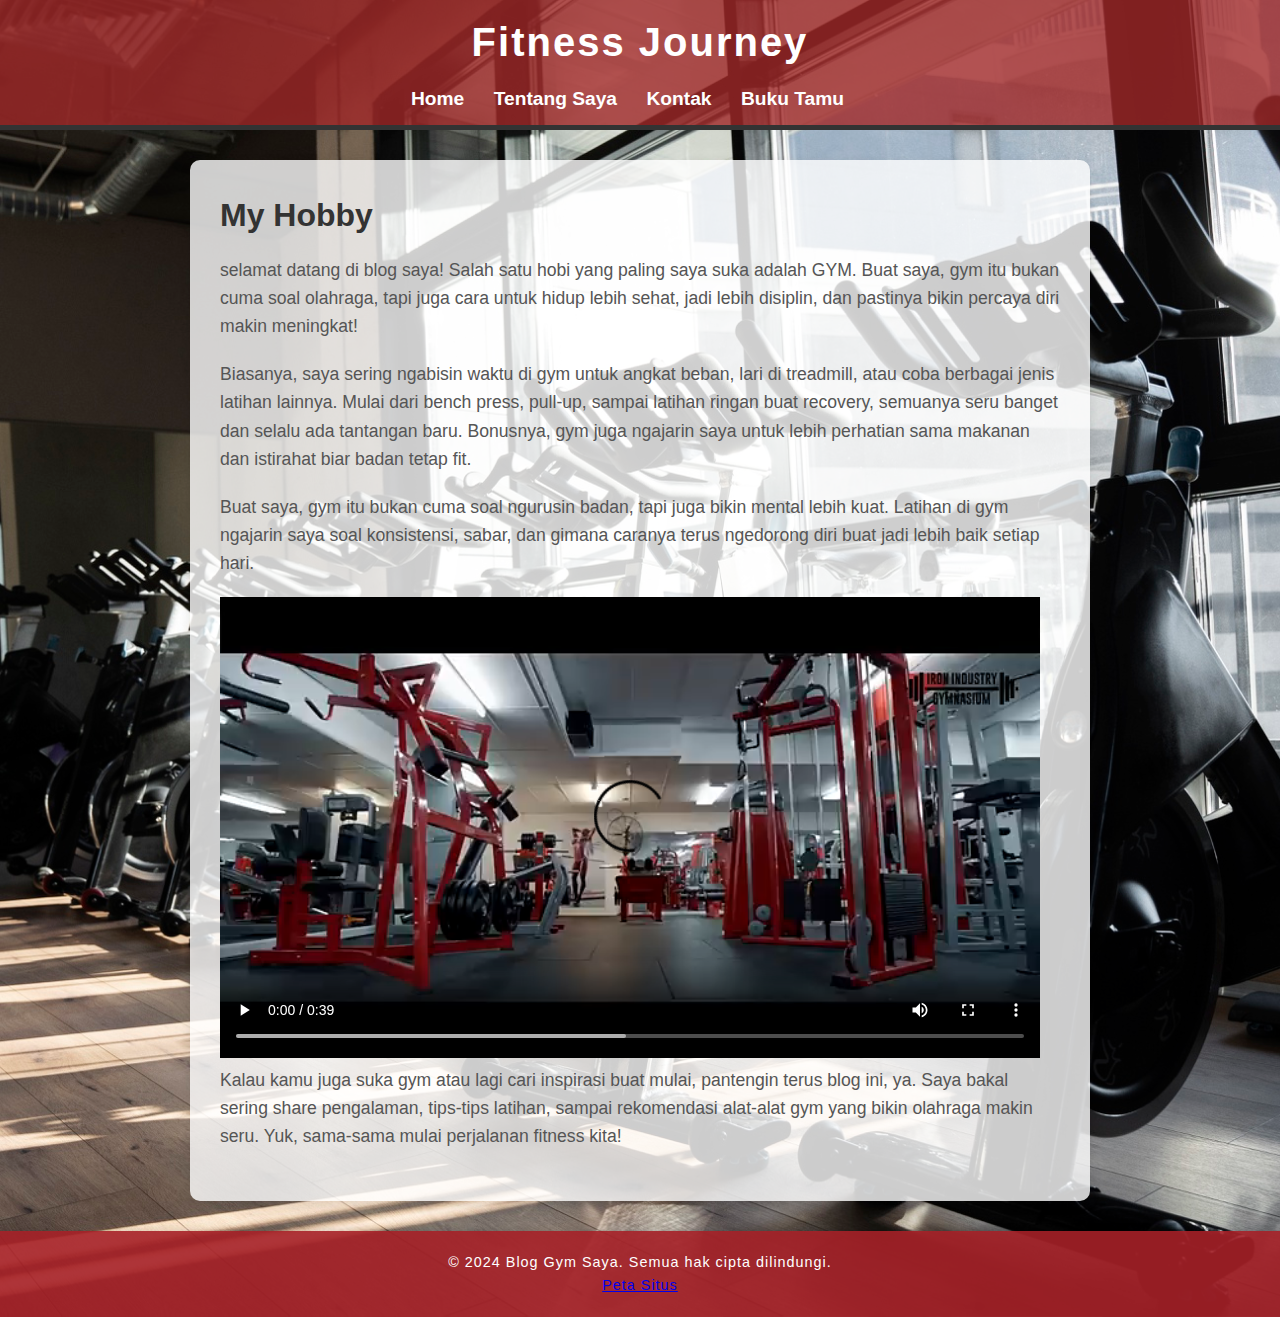
<file: index.html>
<!DOCTYPE html>
<html lang="id">
<head>
    <meta charset="UTF-8">
    <meta name="viewport" content="width=device-width, initial-scale=1.0">
    <title>Blog Hobi</title>
    <link rel="stylesheet" href="style.css">
</head>
<body>
    <header>
        
        <h1>Fitness Journey</h1>
        <nav>
            <ul>
                <li><a href="index.html">Home</a></li>
                <li><a href="about.html">Tentang Saya</a></li>
                <li><a href="contact.html">Kontak</a></li>
                <li><a href="guestbook.html">Buku Tamu</a></li>
            </ul>
        </nav>
    </header>

    <section>
        <h2>My Hobby</h2>
        <p>
            selamat datang di blog saya! Salah satu hobi yang paling saya suka adalah GYM. 
            Buat saya, gym itu bukan cuma soal olahraga, tapi juga cara untuk hidup lebih sehat, 
            jadi lebih disiplin, dan pastinya bikin percaya diri makin meningkat!
        </p>
        <p>
            Biasanya, saya sering ngabisin waktu di gym untuk angkat beban, lari di treadmill, 
            atau coba berbagai jenis latihan lainnya. Mulai dari bench press, pull-up, 
            sampai latihan ringan buat recovery, semuanya seru banget dan selalu ada tantangan baru. 
            Bonusnya, gym juga ngajarin saya untuk lebih perhatian sama makanan dan istirahat biar badan tetap fit.
        </p>
        <p>
            Buat saya, gym itu bukan cuma soal ngurusin badan, tapi juga bikin mental lebih kuat. 
            Latihan di gym ngajarin saya soal konsistensi, sabar, dan gimana caranya terus ngedorong diri 
            buat jadi lebih baik setiap hari.
        </p>
        <video controls width="820">
            <source src="gambar/Gym cinematic promotion video.mp4" type="video/mp4">
            <p>Browser Anda tidak mendukung video. <a href="path/video.mp4">Download video</a>.</p>
        </video>
        <p>
            Kalau kamu juga suka gym atau lagi cari inspirasi buat mulai, pantengin terus blog ini, ya. 
            Saya bakal sering share pengalaman, tips-tips latihan, sampai rekomendasi alat-alat gym 
            yang bikin olahraga makin seru. Yuk, sama-sama mulai perjalanan fitness kita!
        </p>
    </section>
    

    <footer>
        <p>&copy; 2024 Blog Gym Saya. Semua hak cipta dilindungi.</p>
        <p><a href="sitemap.html">Peta Situs</a></p>
    </footer>
    <script src="script.js"></script>

</body>
</html>
</file>
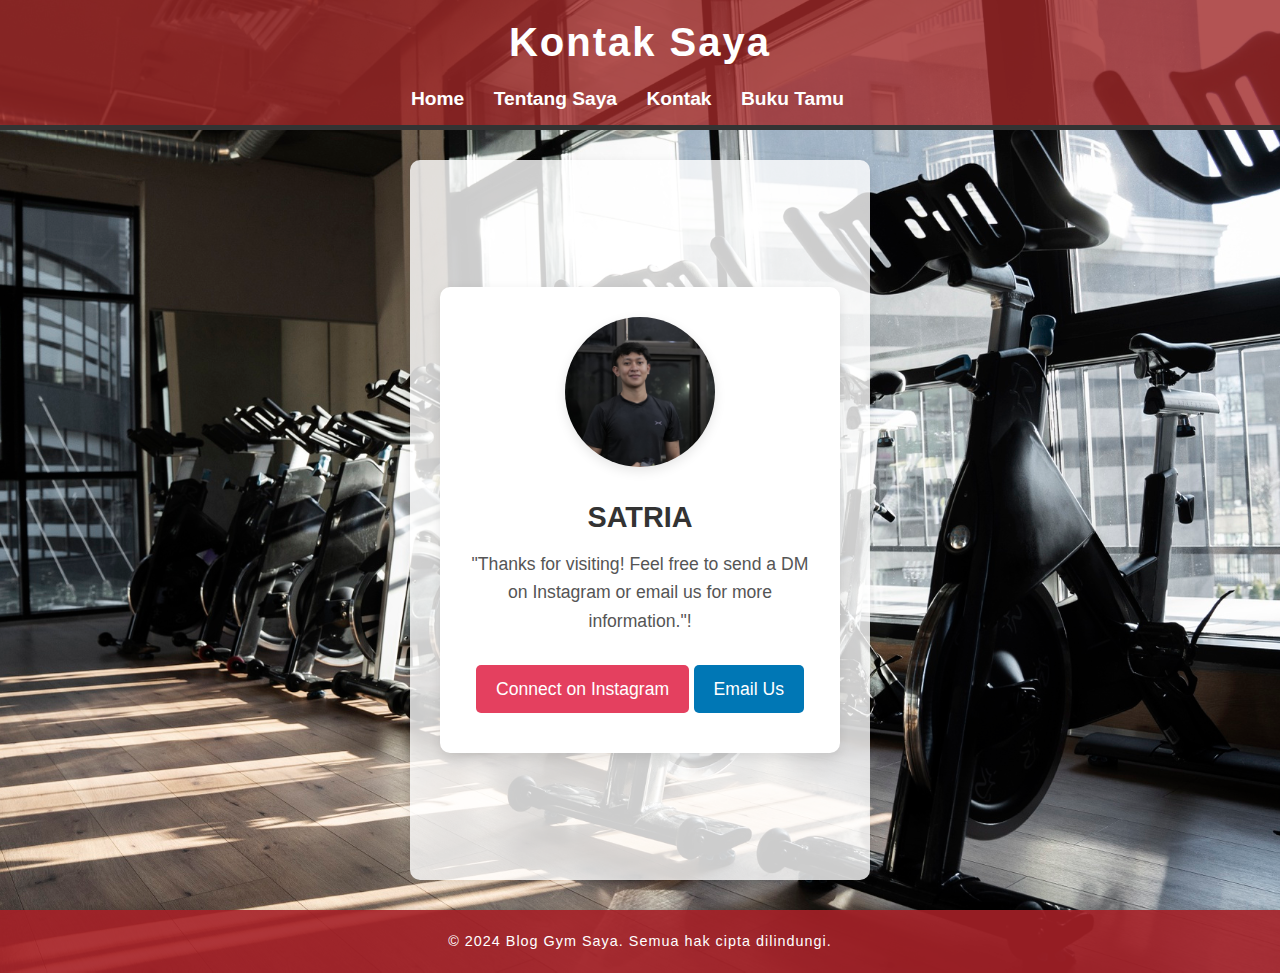
<file: contact.html>
<!DOCTYPE html>
<html lang="id">
<head>
    <meta charset="UTF-8">
    <meta name="viewport" content="width=device-width, initial-scale=1.0">
    <title>Kontak</title>
    <link rel="stylesheet" href="style.css">
</head>
<body>
    <header>
        <h1>Kontak Saya</h1>
        <nav>
            <ul>
                <li><a href="index.html">Home</a></li>
                <li><a href="about.html">Tentang Saya</a></li>
                <li><a href="contact.html">Kontak</a></li>
                <li><a href="guestbook.html">Buku Tamu</a></li>
            </ul>
        </nav>
    </header>

    <section class="contact-container">
        <div class="contact-card">
            <img src="gambar/satria.jpeg" alt="Your Photo">
            <h2>SATRIA</h2>
            <p>"Thanks for visiting! Feel free to send a DM on Instagram or email us for more information."!</p>
            
            <a href="https://www.instagram.com/_satriaaaa7/profilecard/?igsh=ZTd6OGpqd3Vlajh5" target="_blank" class="btn instagram">Connect on Instagram</a>
            <a href="mailto:skamu2525@gmail.com" class="btn email">Email Us</a>

            
        </div>
    </section>
    
    <footer>
        <p>&copy; 2024 Blog Gym Saya. Semua hak cipta dilindungi.</p>
    </footer>
    
    </body>
    </html>
</file>
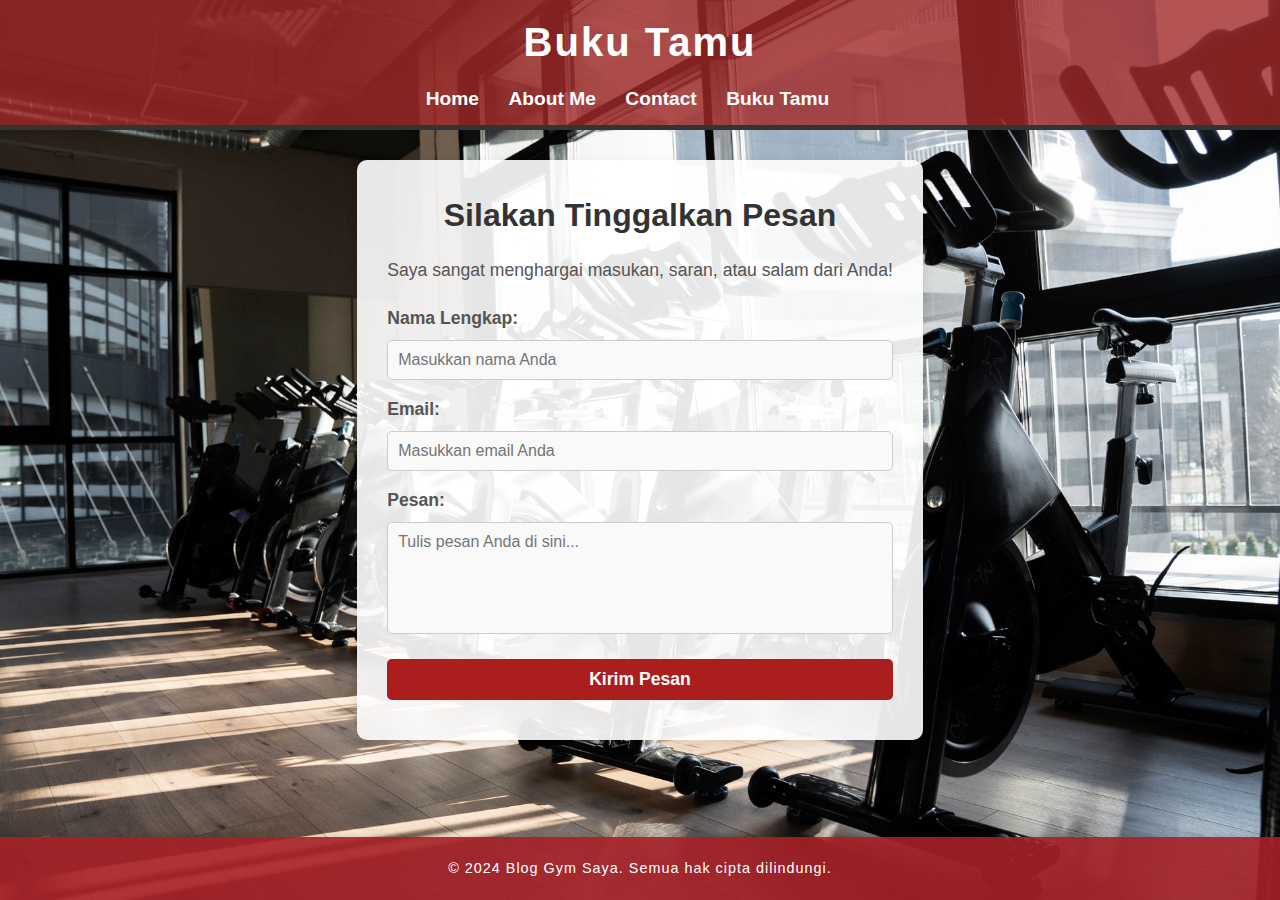
<file: guestbook.html>
<!DOCTYPE html>
<html lang="id">
<head>
    <meta charset="UTF-8">
    <meta name="viewport" content="width=device-width, initial-scale=1.0">
    <title>Buku Tamu</title>
    <link rel="stylesheet" href="style.css">
    <script src="script.js" defer></script> <!-- Menambahkan script.js -->
</head>
<body>

<header>
    <h1>Buku Tamu</h1>
    <nav>
        <ul>
            <li><a href="index.html">Home</a></li>
            <li><a href="about.html">About Me</a></li>
            <li><a href="contact.html">Contact</a></li>
            <li><a href="guestbook.html">Buku Tamu</a></li>
        </ul>
    </nav>
</header>

<section class="guestbook-container">
    <h2>Silakan Tinggalkan Pesan</h2>
    <p>Saya sangat menghargai masukan, saran, atau salam dari Anda!</p>

    <form class="guestbook-form" action="#" method="POST">
        <label for="name">Nama Lengkap:</label>
        <input type="text" id="name" name="name" placeholder="Masukkan nama Anda" required>

        <label for="email">Email:</label>
        <input type="email" id="email" name="email" placeholder="Masukkan email Anda" required>

        <label for="message">Pesan:</label>
        <textarea id="message" name="message" rows="5" placeholder="Tulis pesan Anda di sini..." required></textarea>

        <button type="submit" class="btn submit">Kirim Pesan</button>
    </form>
</section>

<footer>
    <p>&copy; 2024 Blog Gym Saya. Semua hak cipta dilindungi.</p>
</footer>

</body>
</html>
</file>
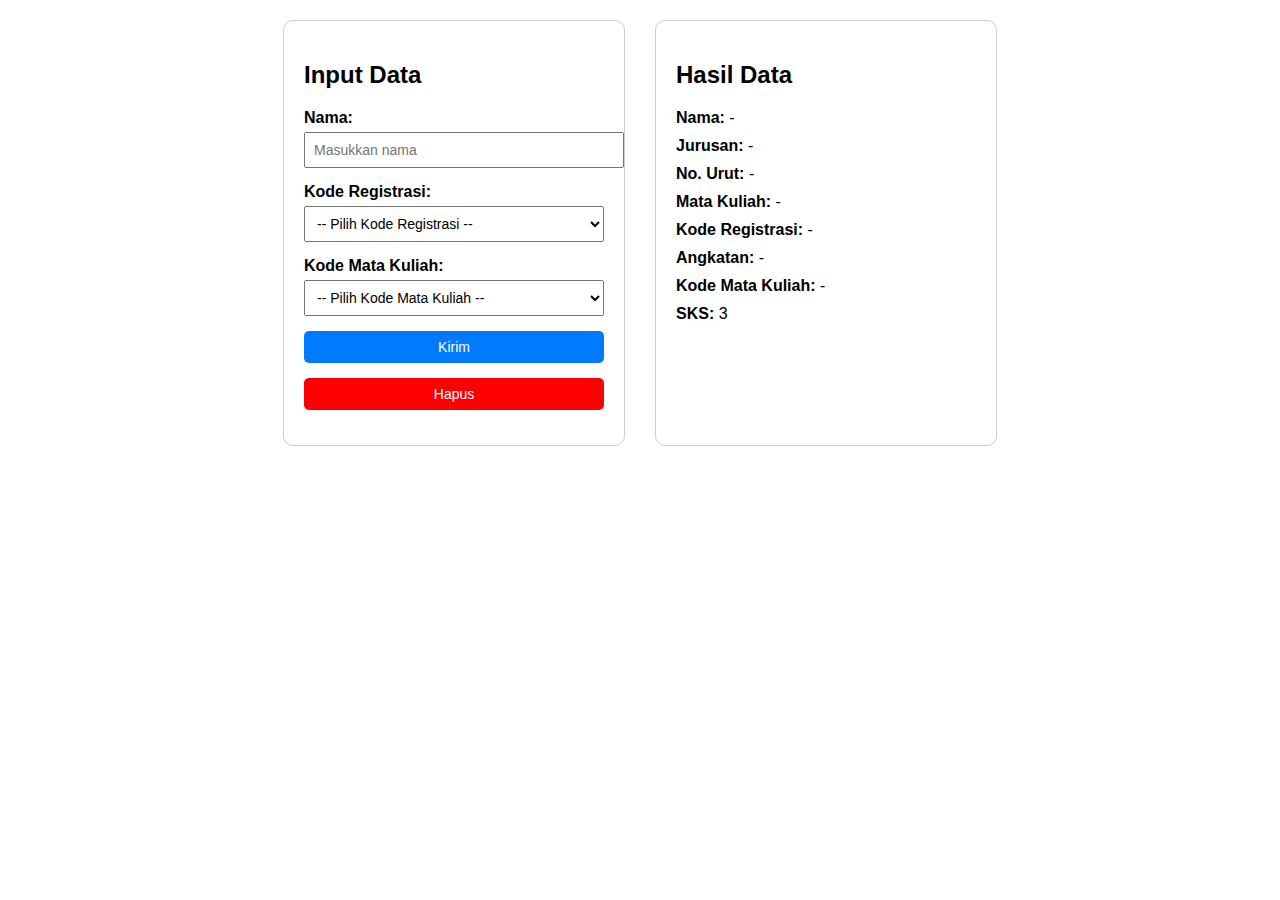
<file: latihan.html>
<!DOCTYPE html>
<html lang="id">
<head>
    <meta charset="UTF-8">
    <meta name="viewport" content="width=device-width, initial-scale=1.0">
    <title>Input Data Mahasiswa</title>
    <style>
        body {
            font-family: Arial, sans-serif;
            margin: 20px;
            display: flex;
            justify-content: center;
            align-items: flex-start;
        }

        .container {
            display: flex;
            gap: 30px;
        }

        .form-container,
        .output-container {
            border: 1px solid #ccc;
            padding: 20px;
            border-radius: 10px;
            width: 300px;
        }

        label {
            display: block;
            margin-bottom: 5px;
            font-weight: bold;
        }

        input, select, button {
            width: 100%;
            margin-bottom: 15px;
            padding: 8px;
            font-size: 14px;
        }

        button {
            cursor: pointer;
            background-color: #007bff;
            color: white;
            border: none;
            border-radius: 5px;
        }

        button:hover {
            background-color: #0056b3;
        }

        .output-container div {
            margin-bottom: 10px;
        }
    </style>
</head>
<body>

<div class="container">
    <!-- Form Input -->
    <div class="form-container">
        <h2>Input Data</h2>
        <form id="data-form">
            <label for="name">Nama:</label>
            <input type="text" id="name" placeholder="Masukkan nama" required>

            <label for="registration-code">Kode Registrasi:</label>
            <select id="registration-code" required>
                <option value="">-- Pilih Kode Registrasi --</option>
                <option value="2022hk103">2022HK103</option>
                <option value="2023tc114">2023TI114</option>
                <option value="2021m1005">2021MI005</option>
                <option value="22101ti123">22101TI123</option>
            </select>

            <label for="course-code">Kode Mata Kuliah:</label>
            <select id="course-code" required>
                <option value="">-- Pilih Kode Mata Kuliah --</option>
                <option value="mkdv2">mkdv2</option>
                <option value="mkp12">mkp12</option>
                <option value="mkin3">mkin3</option>
            </select>

            <button type="button" id="submit-btn">Kirim</button>
            <button type="button" id="reset-btn" style="background-color: red;">Hapus</button>
        </form>
    </div>

    <!-- Output -->
    <div class="output-container">
        <h2>Hasil Data</h2>
        <div><strong>Nama:</strong> <span id="output-name">-</span></div>
        <div><strong>Jurusan:</strong> <span id="output-jurusan">-</span></div>
        <div><strong>No. Urut:</strong> <span id="output-number">-</span></div>
        <div><strong>Mata Kuliah:</strong> <span id="output-course">-</span></div>
        <div><strong>Kode Registrasi:</strong> <span id="output-reg-code">-</span></div>
        <div><strong>Angkatan:</strong> <span id="output-year">-</span></div>
        <div><strong>Kode Mata Kuliah:</strong> <span id="output-course-code">-</span></div>
        <div><strong>SKS:</strong> <span id="output-sks">3</span></div>
    </div>
</div>

<script>
    document.getElementById("submit-btn").addEventListener("click", function () {
        // Ambil nilai input
        const name = document.getElementById("name").value;
        const registrationCode = document.getElementById("registration-code").value;
        const courseCode = document.getElementById("course-code").value;

        if (!name || !registrationCode || !courseCode) {
            alert("Harap isi semua data sebelum mengirim!");
            return;
        }

        // Ekstrak data jurusan dan angkatan
        const jurusanCode = registrationCode.slice(4, 6).toUpperCase();
        let jurusan = "";
        if (jurusanCode === "HK") jurusan = "HUKUM";
        else if (jurusanCode === "TI") jurusan = "TEKNIK INFORMATIKA";
        else if (jurusanCode === "MI") jurusan = "MANAJEMEN INFORMATIKA";

        const year = registrationCode.slice(0, 4);
        const number = registrationCode.slice(4, -2);

        // Ekstrak mata kuliah dan SKS
        const coursePrefix = courseCode.slice(0, 4).toUpperCase();
        let mataKuliah = "";
        let sks = "3"; // Default SKS

        if (coursePrefix === "MKDV") mataKuliah = "DASAR UMUM";
        else if (coursePrefix === "MKPI") mataKuliah = "PILIHAN";
        else if (coursePrefix === "MKIN") mataKuliah = "INTI";

        // SKS diambil dari karakter terakhir kode mata kuliah
        if (courseCode.length > 4) {
            sks = courseCode.slice(-1);
        }

        // Tampilkan output
        document.getElementById("output-name").innerText = name.toUpperCase();
        document.getElementById("output-jurusan").innerText = jurusan;
        document.getElementById("output-number").innerText = number;
        document.getElementById("output-course").innerText = mataKuliah;
        document.getElementById("output-reg-code").innerText = registrationCode;
        document.getElementById("output-year").innerText = year;
        document.getElementById("output-course-code").innerText = courseCode.toUpperCase();
        document.getElementById("output-sks").innerText = sks;
    });

    document.getElementById("reset-btn").addEventListener("click", function () {
        // Reset form input
        document.getElementById("data-form").reset();

        // Reset output
        document.getElementById("output-name").innerText = "-";
        document.getElementById("output-jurusan").innerText = "-";
        document.getElementById("output-number").innerText = "-";
        document.getElementById("output-course").innerText = "-";
        document.getElementById("output-reg-code").innerText = "-";
        document.getElementById("output-year").innerText = "-";
        document.getElementById("output-course-code").innerText = "-";
        document.getElementById("output-sks").innerText = "3";
    });
</script>

</body>
</html>
</file>
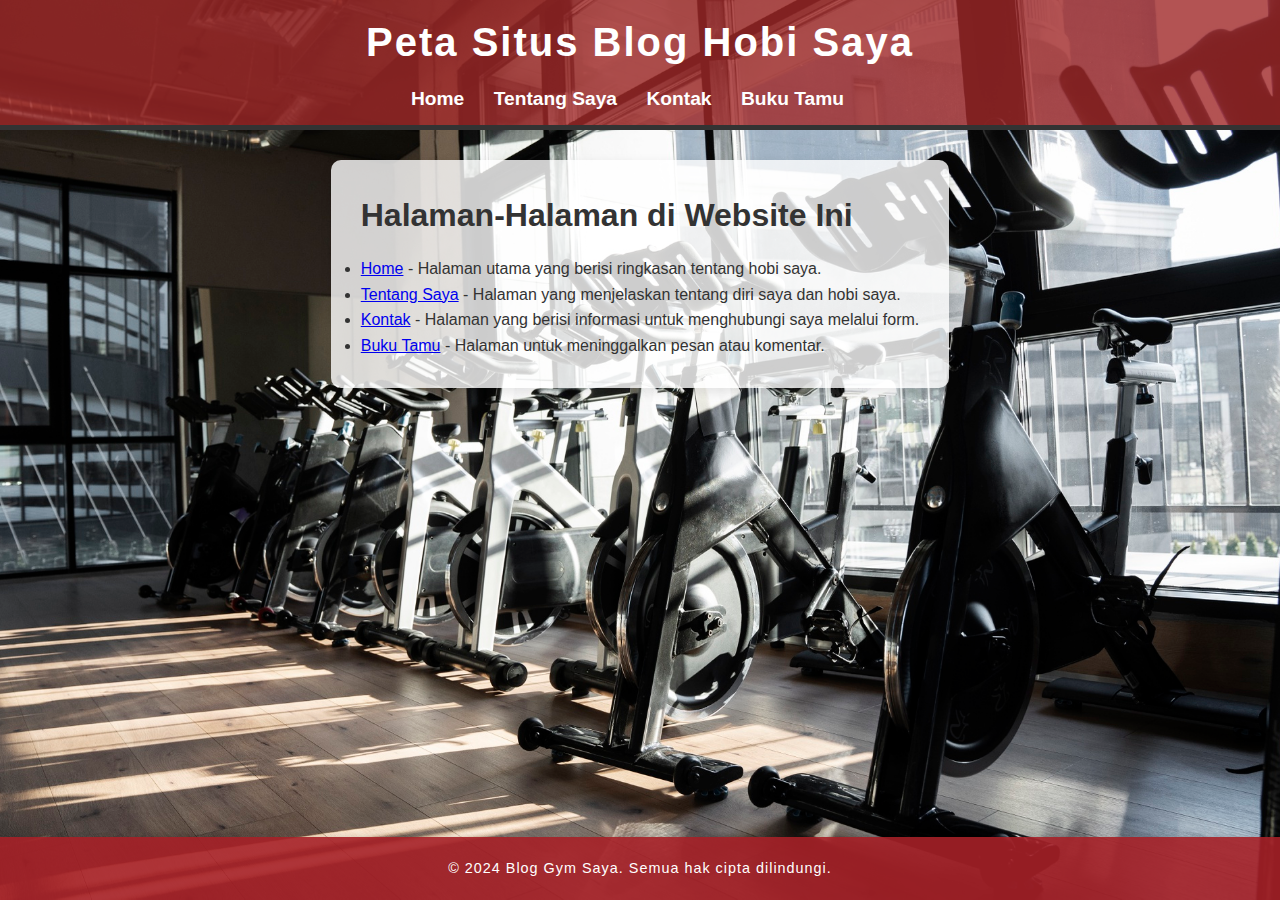
<file: sitemap.html>
<!DOCTYPE html>
<html lang="id">
<head>
    <meta charset="UTF-8">
    <meta name="viewport" content="width=device-width, initial-scale=1.0">
    <title>Peta Situs</title>
    <link rel="stylesheet" href="style.css">
</head>
<body>
    <header>
        <h1>Peta Situs Blog Hobi Saya</h1>
        <nav>
            <ul>
                <li><a href="index.html">Home</a></li>
                <li><a href="about.html">Tentang Saya</a></li>
                <li><a href="contact.html">Kontak</a></li>
                <li><a href="guestbook.html">Buku Tamu</a></li>
            </ul>
        </nav>
    </header>

    <section>
        <h2>Halaman-Halaman di Website Ini</h2>
        <ul>
            <li><a href="index.html">Home</a> - Halaman utama yang berisi ringkasan tentang hobi saya.</li>
            <li><a href="about.html">Tentang Saya</a> - Halaman yang menjelaskan tentang diri saya dan hobi saya.</li>
            <li><a href="contact.html">Kontak</a> - Halaman yang berisi informasi untuk menghubungi saya melalui form.</li>
            <li><a href="guestbook.html">Buku Tamu</a> - Halaman untuk meninggalkan pesan atau komentar.</li>
        </ul>
    </section>

    <footer>
        <p>&copy; 2024 Blog Gym Saya. Semua hak cipta dilindungi.</p>
    </footer>
</body>
</html>
</file>
<file: style.css>
* {
    margin: 0;
    padding: 0;
    box-sizing: border-box;
}

body {
    font-family: 'Segoe UI', Tahoma, Geneva, Verdana, sans-serif;
    background-image: url('gambar/back.jpg');
    background-size: cover;
    background-position: center center;
    color: #333;
    line-height: 1.6;
}

header {
    background-color: rgba(160, 40, 40, 0.8);
    color: white;
    padding: 10px;
    text-align: center;
    border-bottom: 5px solid #333;
}

header h1 {
    font-size: 2.5em;
    letter-spacing: 2px;
    font-weight: bold;
}

nav ul {
    list-style-type: none;
    margin-top: 10px;
}

nav ul li {
    display: inline;
    margin-right: 25px;
}

nav ul li a {
    color: white;
    text-decoration: none;
    font-size: 1.2em;
    font-weight: bold;
    transition: color 0.3s ease;
}

nav ul li a:hover {
    color: #ffcc00;
}

section {
    max-width: 900px;
    margin: 30px auto;
    padding: 30px;
    background-color: rgba(255, 255, 255, 0.8);
    border-radius: 10px;
    box-shadow: 0 4px 12px rgba(0, 0, 0, 0.1);
    transition: transform 0.3s ease, box-shadow 0.3s ease;
}

section:hover {
    transform: translateY(-10px);
    box-shadow: 0 8px 20px rgba(0, 0, 0, 0.2);
}

section h2 {
    font-size: 2em;
    color: #333;
    margin-bottom: 15px;
}

section p {
    font-size: 1.1em;
    margin-bottom: 20px;
    color: #555;
}

img {
    width: 100%;
    max-width: 100%;
    border-radius: 8px;
    box-shadow: 0 4px 12px rgba(0, 0, 0, 0.1);
    transition: transform 0.3s ease;
}

img:hover {
    transform: scale(1.05);
}

footer {
    text-align: center;
    padding: 20px;
    background-color: rgba(165, 32, 39, 0.9);
    color: white;
    font-size: 1em;
    position: relative;
    bottom: 0;
    width: 100%;
    box-shadow: 0 -2px 6px rgba(0, 0, 0, 0.1);
}

footer p {
    margin: 0;
    letter-spacing: 1px;
    font-size: 0.9em;
}

.contact-container {
    display: flex;
    justify-content: center;
    align-items: center;
    height: 80vh;
}

.contact-card {
    background-color: white;
    padding: 30px;
    border-radius: 10px;
    box-shadow: 0 4px 12px rgba(0, 0, 0, 0.1);
    text-align: center;
    max-width: 400px;
    width: 100%;
}

.contact-card img {
    width: 150px;
    height: 150px;
    border-radius: 50%;
    margin-bottom: 20px;
    object-fit: cover;
}

.contact-card h2 {
    font-size: 1.8em;
    margin-bottom: 10px;
}

.contact-card p {
    font-size: 1.1em;
    margin-bottom: 20px;
    color: #555;
}

.btn {
    display: inline-block;
    margin: 10px 0;
    padding: 10px 20px;
    font-size: 1.1em;
    border: none;
    border-radius: 5px;
    cursor: pointer;
    text-decoration: none;
}

.instagram {
    background-color: #E4405F;
    color: white;
}

.instagram:hover {
    background-color: #C13584;
}

.email {
    background-color: #0077B5;
    color: white;
}

.email:hover {
    background-color: #005A8E;
}

@media (max-width: 768px) {
    section {
        padding: 20px;
        margin: 15px;
    }

    header h1 {
        font-size: 2em;
    }

    nav ul li {
        margin-right: 15px;
    }

    img {
        max-width: 100%;
        height: auto;
    }
}

.guestbook-container {
    max-width: 700px;
    margin: 30px auto;
    padding: 30px;
    background-color: rgba(255, 255, 255, 0.9);
    border-radius: 10px;
    box-shadow: 0 4px 12px rgba(0, 0, 0, 0.1);
    text-align: center;
    transition: transform 0.3s ease, box-shadow 0.3s ease;
}

.guestbook-container:hover {
    transform: translateY(-10px);
    box-shadow: 0 8px 20px rgba(0, 0, 0, 0.2);
}

.guestbook-container h2 {
    font-size: 2em;
    margin-bottom: 15px;
    color: #333;
}

.guestbook-container p {
    font-size: 1.1em;
    margin-bottom: 20px;
    color: #555;
}

.guestbook-form {
    display: flex;
    flex-direction: column;
    align-items: stretch;
}

.guestbook-form label {
    text-align: left;
    font-size: 1.1em;
    margin-bottom: 8px;
    color: #555;
    font-weight: bold;
}

.guestbook-form input,
.guestbook-form textarea {
    width: 100%;
    padding: 10px;
    margin-bottom: 15px;
    border: 1px solid #ccc;
    border-radius: 5px;
    font-size: 1em;
    font-family: inherit;
    background-color: #f9f9f9;
    transition: border-color 0.3s ease, background-color 0.3s ease;
}

.guestbook-form input:focus,
.guestbook-form textarea:focus {
    border-color: #bd1a1a;
    background-color: #fff;
    outline: none;
}

.guestbook-form textarea {
    resize: none;
}

.btn.submit {
    background-color: #ac1d1d;
    color: white;
    padding: 10px 20px;
    font-size: 1.1em;
    border: none;
    border-radius: 5px;
    cursor: pointer;
    font-weight: bold;
    transition: background-color 0.3s ease, transform 0.3s ease;
}

.btn.submit:hover {
    background-color: #601e23;
    transform: translateY(-3px);
}

@media (max-width: 768px) {
    .guestbook-container {
        padding: 20px;
    }

    .guestbook-form input,
    .guestbook-form textarea {
        font-size: 1em;
    }

    .btn.submit {
        font-size: 1em;
        padding: 10px;
    }
}
body {
    display: flex;
    flex-direction: column;
    min-height: 100vh;
}

footer {
    margin-top: auto;
}
</file>
